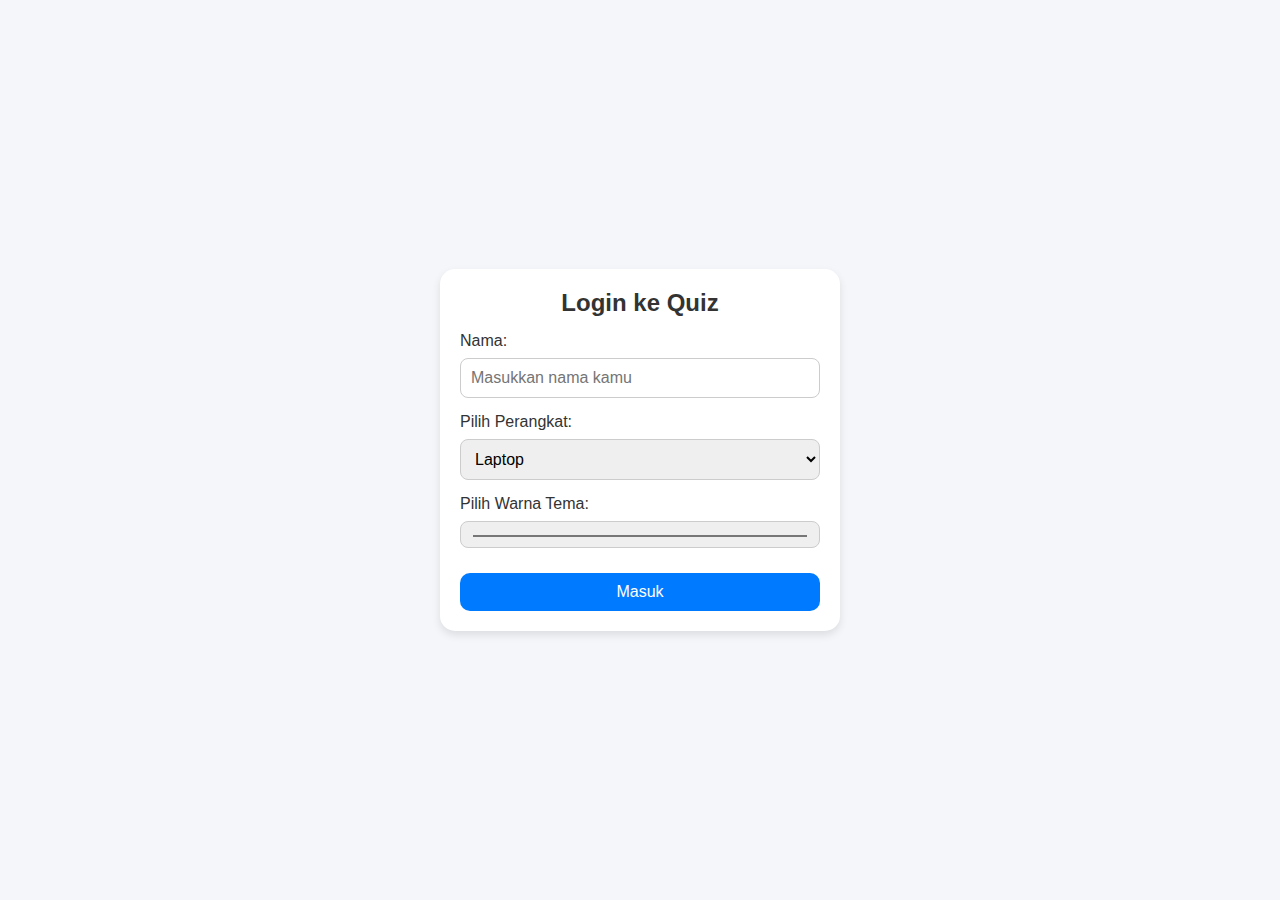
<file: index.html>
<!DOCTYPE html>
<html lang="id">
<head>
  <meta charset="UTF-8">
  <meta name="viewport" content="width=device-width, initial-scale=1.0">
  <title>Login - Quiz Interaktif</title>
  <link rel="stylesheet" href="style.css">
</head>
<body>
  <div class="container center">
    <div class="card" style="max-width:400px; width:100%;">
      <h2 style="text-align:center; margin-bottom:15px;">Login ke Quiz</h2>

      <!-- Input nama -->
      <label for="nama">Nama:</label>
      <input type="text" id="nama" placeholder="Masukkan nama kamu">

      <!-- Pilih device -->
      <label for="device">Pilih Perangkat:</label>
      <select id="device">
        <option value="hp">HP</option>
        <option value="laptop" selected>Laptop</option>
        <option value="monitor">Monitor</option>
      </select>

      <!-- Pilih warna -->
      <label for="themeColor">Pilih Warna Tema:</label>
      <input type="color" id="themeColor" value="#007bff">

      <!-- Tombol login -->
      <button class="btn btn-primary" style="width:100%;" onclick="login()">Masuk</button>
    </div>
  </div>

  <!-- Toast notification -->
  <div id="toast" class="toast"></div>

  <script>
    function showToast(msg) {
      const toast = document.getElementById("toast");
      toast.innerText = msg;
      toast.className = "toast show";
      setTimeout(() => { toast.className = toast.className.replace("show", ""); }, 2500);
    }

    function login() {
      const nama = document.getElementById("nama").value.trim();
      const device = document.getElementById("device").value;
      const themeColor = document.getElementById("themeColor").value;

      if (!nama) {
        showToast("Masukkan nama dulu ya!");
        return;
      }

      // Simpan ke localStorage
      localStorage.setItem("nama", nama);
      localStorage.setItem("device", device);
      localStorage.setItem("themeColor", themeColor);

      // Pindah ke beranda
      window.location.href = "beranda.html";
    }
  </script>
</body>
</html>
</file>
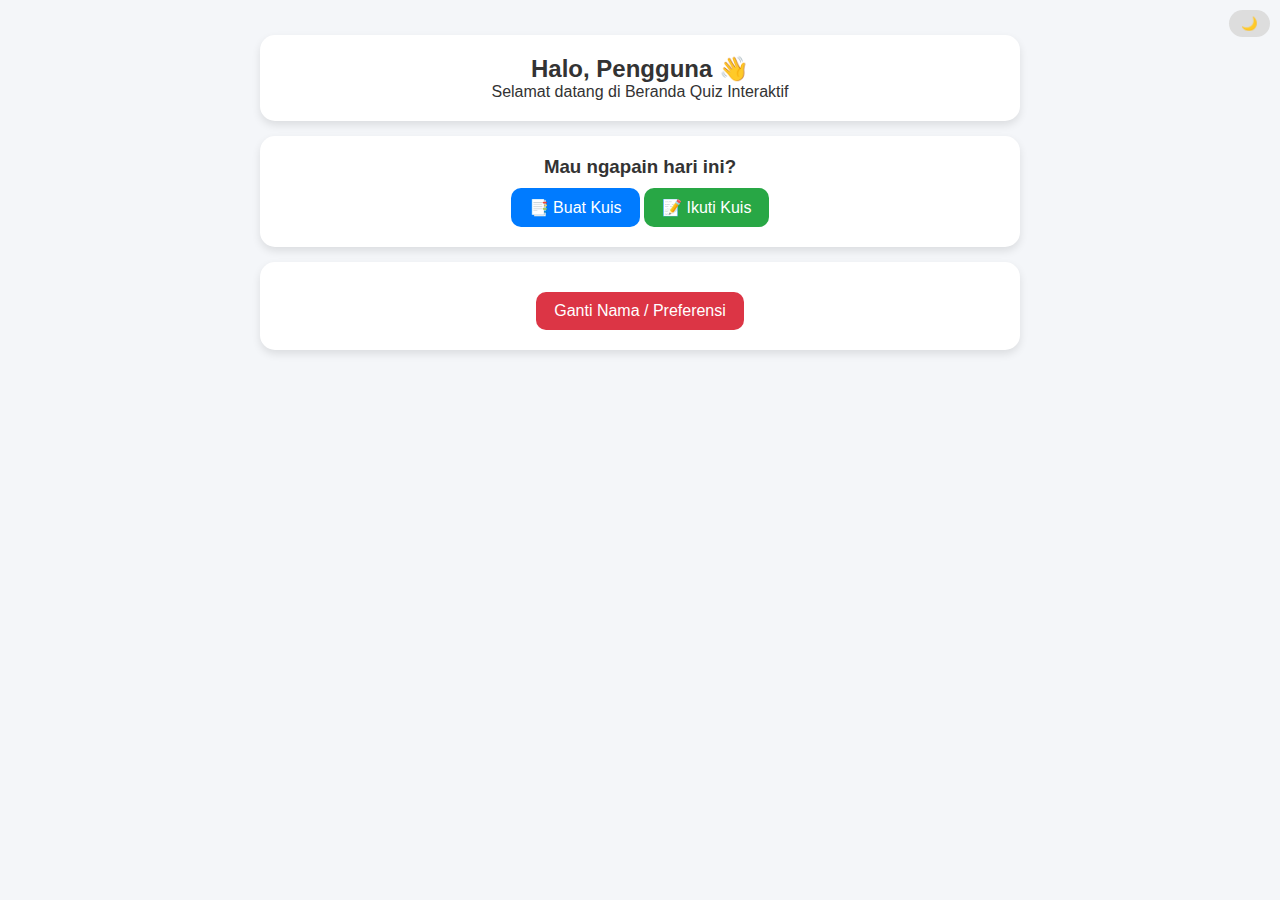
<file: beranda.html>
<!DOCTYPE html>
<html lang="id">
<head>
  <meta charset="UTF-8">
  <meta name="viewport" content="width=device-width, initial-scale=1.0">
  <title>Beranda - Quiz Interaktif</title>
  <link rel="stylesheet" href="style.css">
</head>
<body>
  <button class="mode-toggle" onclick="toggleMode()">🌙</button>

  <div class="container">
    <div class="card" style="text-align:center;">
      <h2>Halo, <span id="namaUser"></span> 👋</h2>
      <p>Selamat datang di Beranda Quiz Interaktif</p>
    </div>

    <div class="card" style="text-align:center;">
      <h3>Mau ngapain hari ini?</h3>
      <button class="btn btn-primary" onclick="location.href='buat-kuis.html'">📑 Buat Kuis</button>
      <button class="btn btn-success" onclick="location.href='isi-kuis.html'">📝 Ikuti Kuis</button>
    </div>

    <div class="card" style="text-align:center;">
      <button class="btn btn-danger" onclick="gantiNama()">Ganti Nama / Preferensi</button>
    </div>
  </div>

  <script>
    // Apply nama
    document.getElementById("namaUser").innerText = localStorage.getItem("nama") || "Pengguna";

    // Apply warna custom
    const savedColor = localStorage.getItem("themeColor");
    if (savedColor) {
      document.documentElement.style.setProperty("--theme-color", savedColor);
    }

    // Apply device mode
    const device = localStorage.getItem("device");
    if (device) {
      document.body.classList.add(device + "-mode");
    }

    // Apply dark mode kalau sebelumnya dipilih
    if (localStorage.getItem("darkMode") === "true") {
      document.body.classList.add("dark");
    }

    function toggleMode() {
      document.body.classList.toggle("dark");
      localStorage.setItem("darkMode", document.body.classList.contains("dark"));
    }

    function gantiNama() {
      // clear data
      localStorage.removeItem("nama");
      localStorage.removeItem("device");
      localStorage.removeItem("themeColor");
      // balik ke login
      window.location.href = "index.html";
    }
  </script>
</body>
</html>
</file>
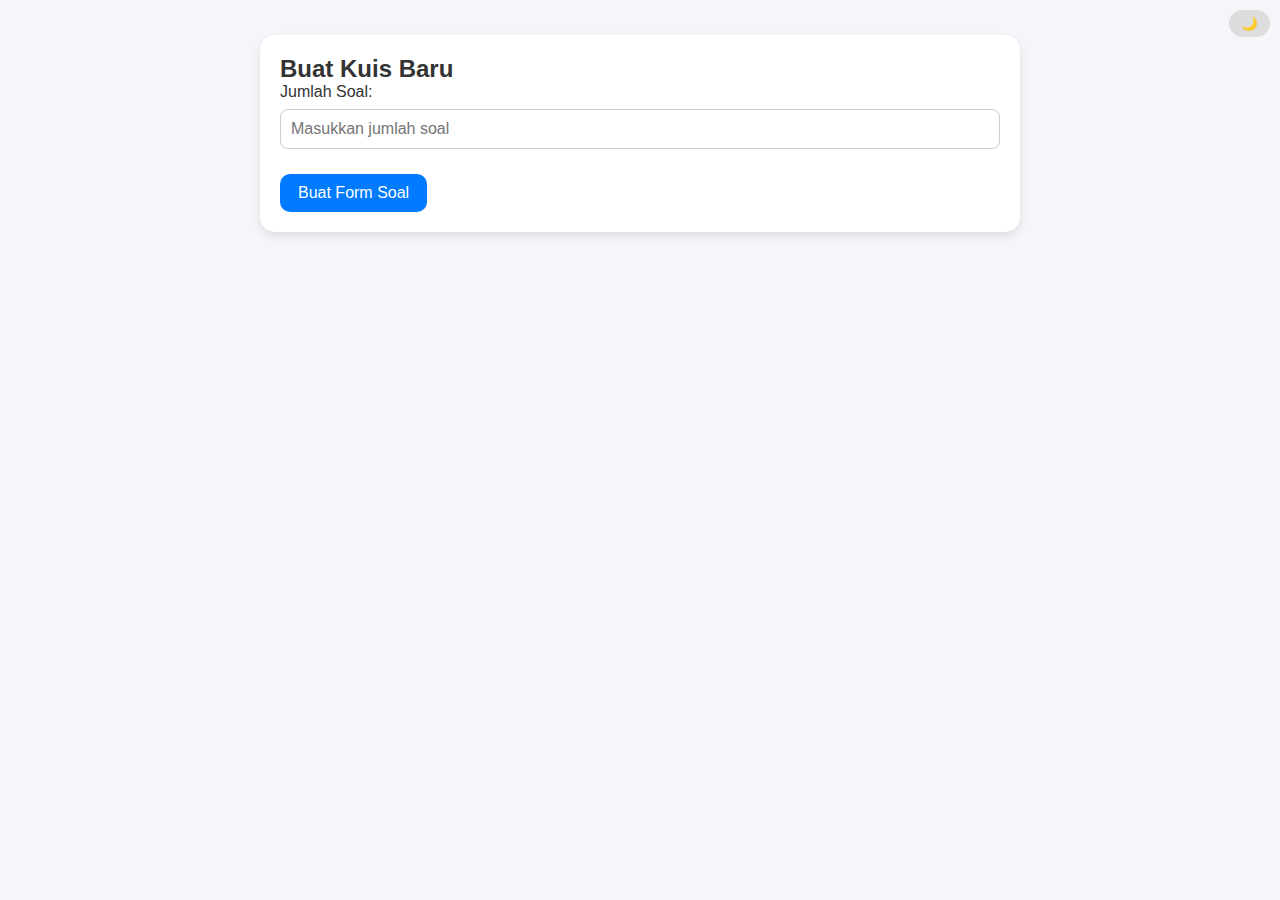
<file: buat-kuis.html>
<!DOCTYPE html>
<html lang="id">
<head>
  <meta charset="UTF-8">
  <meta name="viewport" content="width=device-width, initial-scale=1.0">
  <title>Buat Kuis - Quiz Interaktif</title>
  <link rel="stylesheet" href="style.css">
</head>
<body>
  <button class="mode-toggle" onclick="toggleMode()">🌙</button>

  <div class="container">
    <div class="card">
      <h2>Buat Kuis Baru</h2>
      <label for="jumlahSoal">Jumlah Soal:</label>
      <input type="number" id="jumlahSoal" min="1" placeholder="Masukkan jumlah soal">

      <button class="btn btn-primary" onclick="buatForm()">Buat Form Soal</button>
    </div>

    <form id="formSoal"></form>

    <div id="kodeKuisCard" class="card" style="display:none; text-align:center;">
      <h3>Kode Kuis Kamu</h3>
      <div id="kodeKuis" class="kode"></div>
      <button class="btn btn-success" onclick="balikBeranda()">Kembali ke Beranda</button>
    </div>
  </div>

  <div id="toast" class="toast"></div>

  <script>
    // Apply tema
    const savedColor = localStorage.getItem("themeColor");
    if (savedColor) {
      document.documentElement.style.setProperty("--theme-color", savedColor);
    }
    if (localStorage.getItem("darkMode") === "true") {
      document.body.classList.add("dark");
    }
    const device = localStorage.getItem("device");
    if (device) document.body.classList.add(device + "-mode");

    function toggleMode() {
      document.body.classList.toggle("dark");
      localStorage.setItem("darkMode", document.body.classList.contains("dark"));
    }

    function showToast(msg) {
      const toast = document.getElementById("toast");
      toast.innerText = msg;
      toast.className = "toast show";
      setTimeout(() => { toast.className = toast.className.replace("show", ""); }, 2500);
    }

    function buatForm() {
      const jumlah = parseInt(document.getElementById("jumlahSoal").value);
      const form = document.getElementById("formSoal");
      form.innerHTML = "";

      if (!jumlah || jumlah < 1) {
        showToast("Jumlah soal harus lebih dari 0");
        return;
      }

      for (let i = 1; i <= jumlah; i++) {
        form.innerHTML += `
          <div class="card">
            <h3>Soal ${i}</h3>
            <textarea placeholder="Tulis pertanyaan..." required></textarea>
            <select class="tipe">
              <option value="pg">Pilihan Ganda</option>
              <option value="isian">Isian</option>
            </select>
            <div class="opsi"></div>
            <label>Kunci Jawaban:</label>
            <input type="text" class="kunci" placeholder="Masukkan kunci jawaban">
          </div>
        `;
      }
      form.innerHTML += `<button type="button" class="btn btn-primary" onclick="simpanKuis(${jumlah})">Selesai & Simpan</button>`;
    }

    function simpanKuis(jumlah) {
      const soalList = [];
      const cards = document.querySelectorAll("#formSoal .card");
      cards.forEach(card => {
        const pertanyaan = card.querySelector("textarea").value;
        const tipe = card.querySelector(".tipe").value;
        const kunci = card.querySelector(".kunci").value;

        soalList.push({ pertanyaan, tipe, kunci });
      });

      const kode = Math.random().toString(36).substring(2, 8).toUpperCase();
      localStorage.setItem("kuis_" + kode, JSON.stringify(soalList));

      document.getElementById("kodeKuis").innerText = kode;
      document.getElementById("kodeKuisCard").style.display = "block";
      document.getElementById("formSoal").innerHTML = "";
      showToast("Kuis berhasil dibuat!");
    }

    function balikBeranda() {
      window.location.href = "beranda.html";
    }
  </script>
</body>
</html>
</file>
<file: style.css>
/* Reset */
* {
  margin: 0;
  padding: 0;
  box-sizing: border-box;
  font-family: "Segoe UI", sans-serif;
}

/* Body dasar */
body {
  background: #f4f6f9;
  color: #333;
  transition: all 0.3s ease;
}

body.dark {
  background: #121212;
  color: #eee;
}

/* Container */
.container {
  max-width: 800px;
  margin: auto;
  padding: 20px;
}

.container.center {
  display: flex;
  justify-content: center;
  align-items: center;
  height: 100vh;
}

/* Card */
.card {
  background: white;
  padding: 20px;
  margin: 15px 0;
  border-radius: 15px;
  box-shadow: 0 4px 8px rgba(0,0,0,0.1);
  transition: background 0.3s ease, color 0.3s ease;
}

body.dark .card {
  background: #1e1e1e;
  color: #eee;
}

/* Input, select, textarea */
input, select, textarea {
  width: 100%;
  padding: 10px;
  margin: 8px 0 15px 0;
  border-radius: 8px;
  border: 1px solid #ccc;
  font-size: 16px;
}

body.dark input,
body.dark select,
body.dark textarea {
  background: #2a2a2a;
  border: 1px solid #555;
  color: #eee;
}

/* Tombol dasar */
.btn {
  padding: 10px 18px;
  border: none;
  border-radius: 10px;
  cursor: pointer;
  margin-top: 10px;
  font-size: 16px;
  transition: transform 0.2s ease, background 0.3s ease;
}

.btn:hover {
  transform: translateY(-2px);
}

/* Tombol utama pakai warna custom */
:root {
  --theme-color: #007bff; /* default biru */
}

.btn-primary {
  background: var(--theme-color);
  color: white;
}

.btn-success {
  background: #28a745;
  color: white;
}

.btn-danger {
  background: #dc3545;
  color: white;
}

/* Kode kuis */
.kode {
  font-size: 22px;
  font-weight: bold;
  text-align: center;
  margin-top: 10px;
  padding: 10px;
  border-radius: 10px;
  background: var(--theme-color);
  color: white;
}

/* Mode toggle (gelap/terang) */
.mode-toggle {
  position: absolute;
  top: 10px;
  right: 10px;
  border: none;
  background: #ddd;
  border-radius: 50px;
  padding: 6px 12px;
  cursor: pointer;
}

body.dark .mode-toggle {
  background: #333;
  color: white;
}

/* Toast notification */
.toast {
  visibility: hidden;
  min-width: 200px;
  background: #333;
  color: #fff;
  text-align: center;
  border-radius: 8px;
  padding: 10px;
  position: fixed;
  bottom: 20px;
  left: 50%;
  transform: translateX(-50%);
  z-index: 1;
  transition: visibility 0s, opacity 0.3s ease;
  opacity: 0;
}
.toast.show {
  visibility: visible;
  opacity: 1;
}

/* Device mode */
.hp-mode body,
.hp-mode .card,
.hp-mode input,
.hp-mode select {
  font-size: 18px;
}
.hp-mode .container {
  max-width: 100%;
  padding: 10px;
}

.laptop-mode .container {
  max-width: 800px;
}

.monitor-mode .container {
  max-width: 1200px;
}
.monitor-mode body {
  font-size: 14px;
}
</file>
